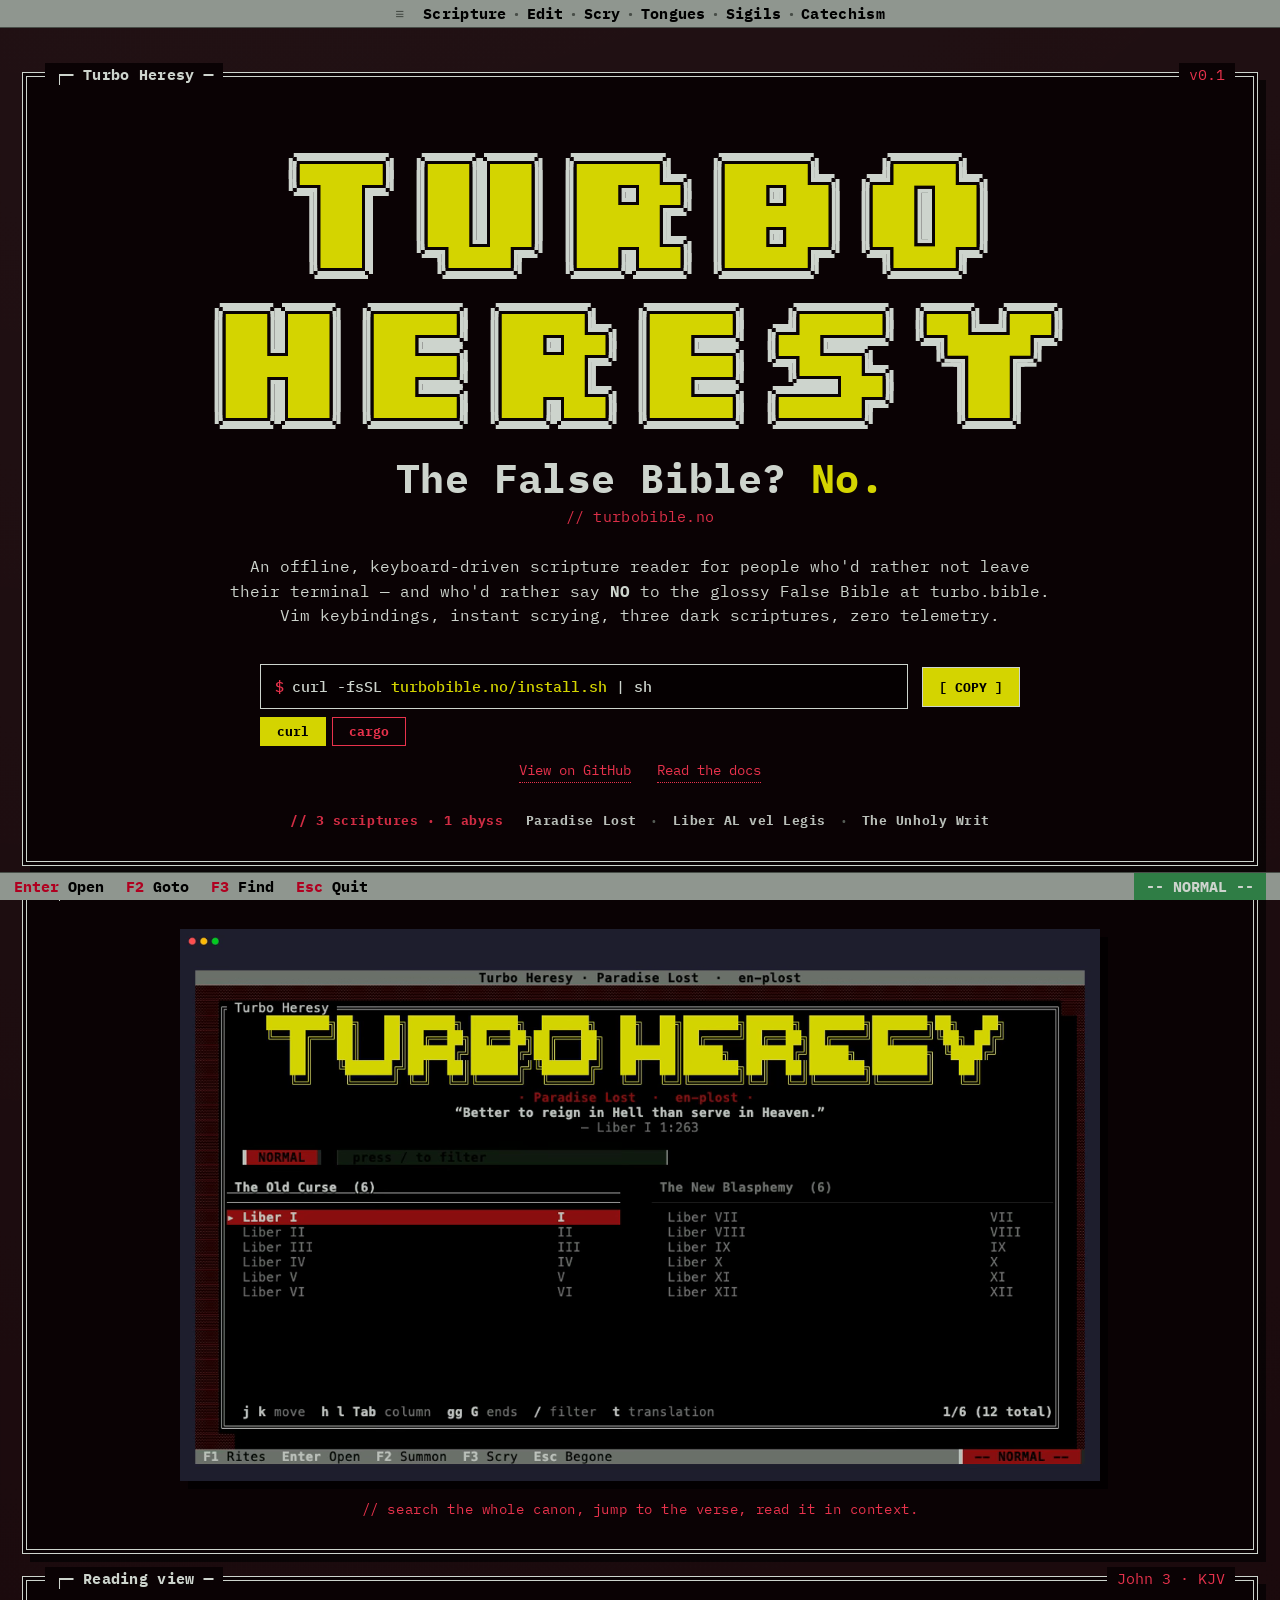
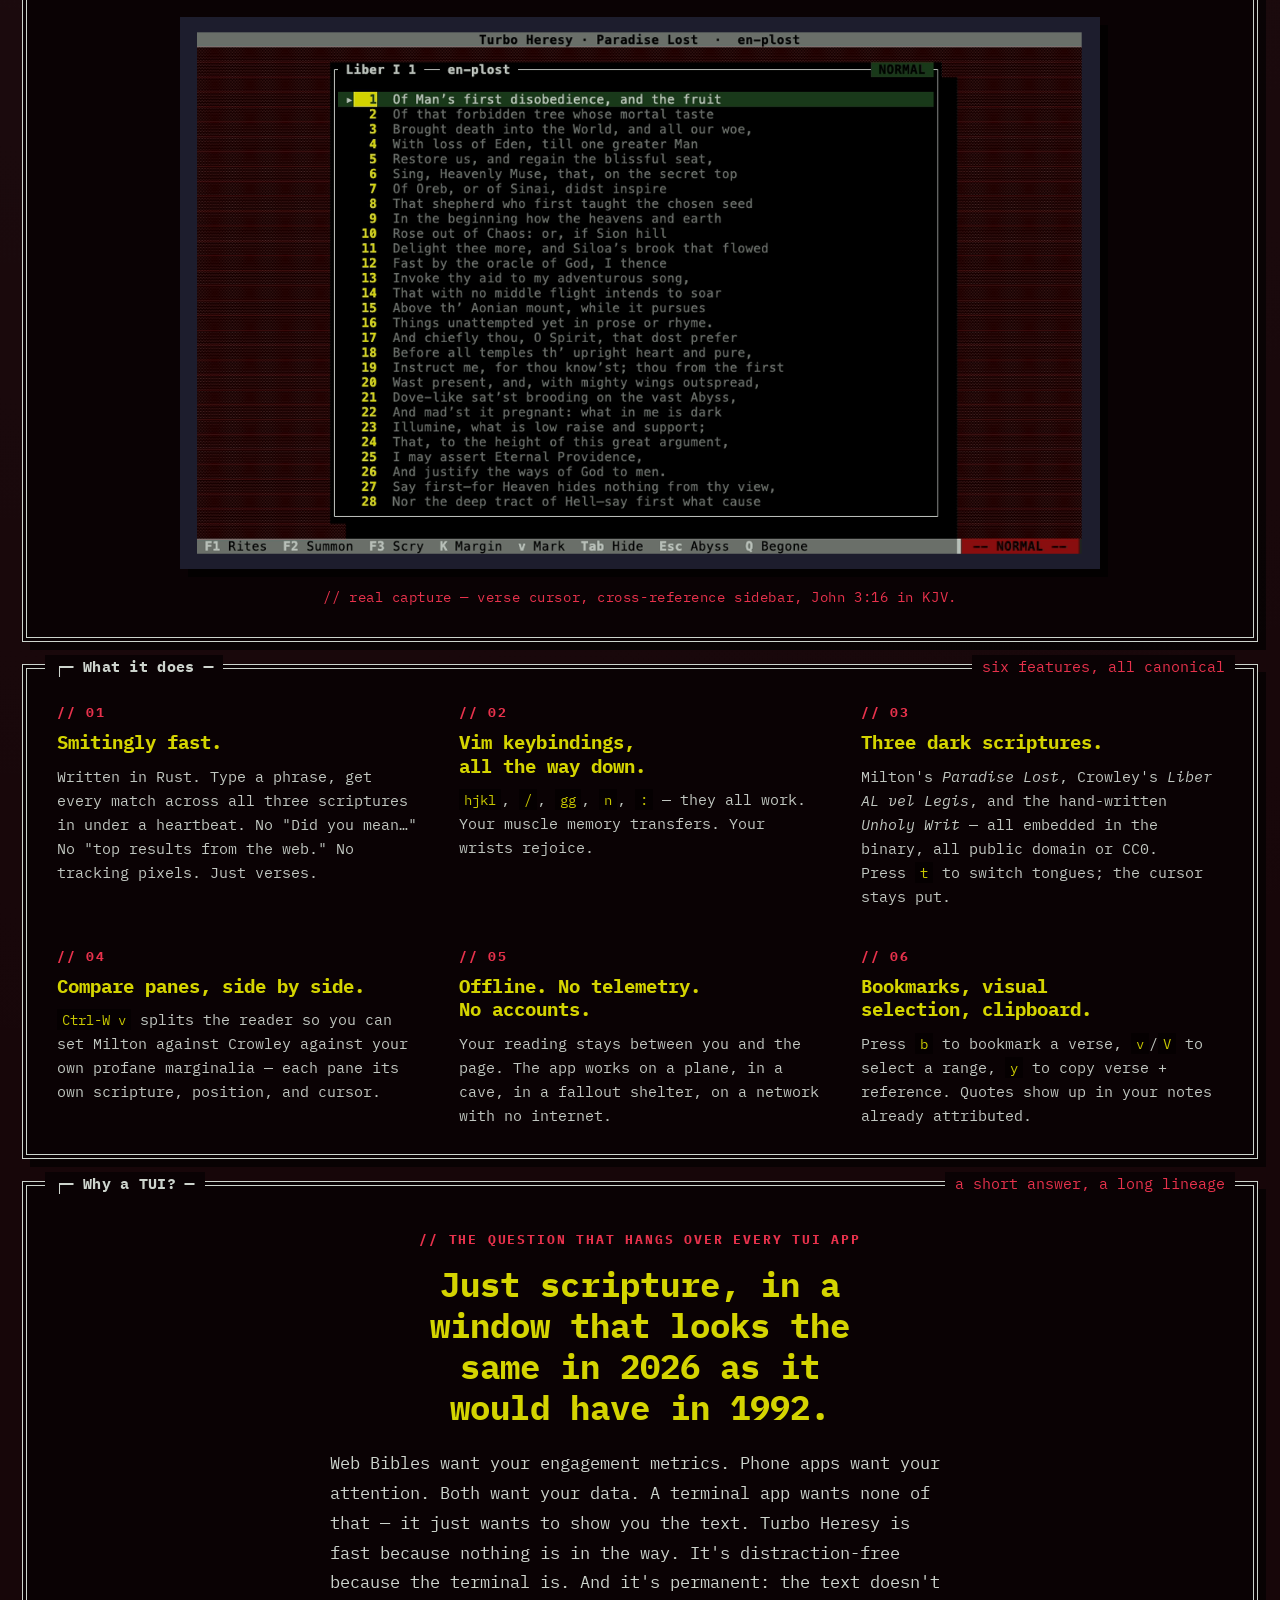
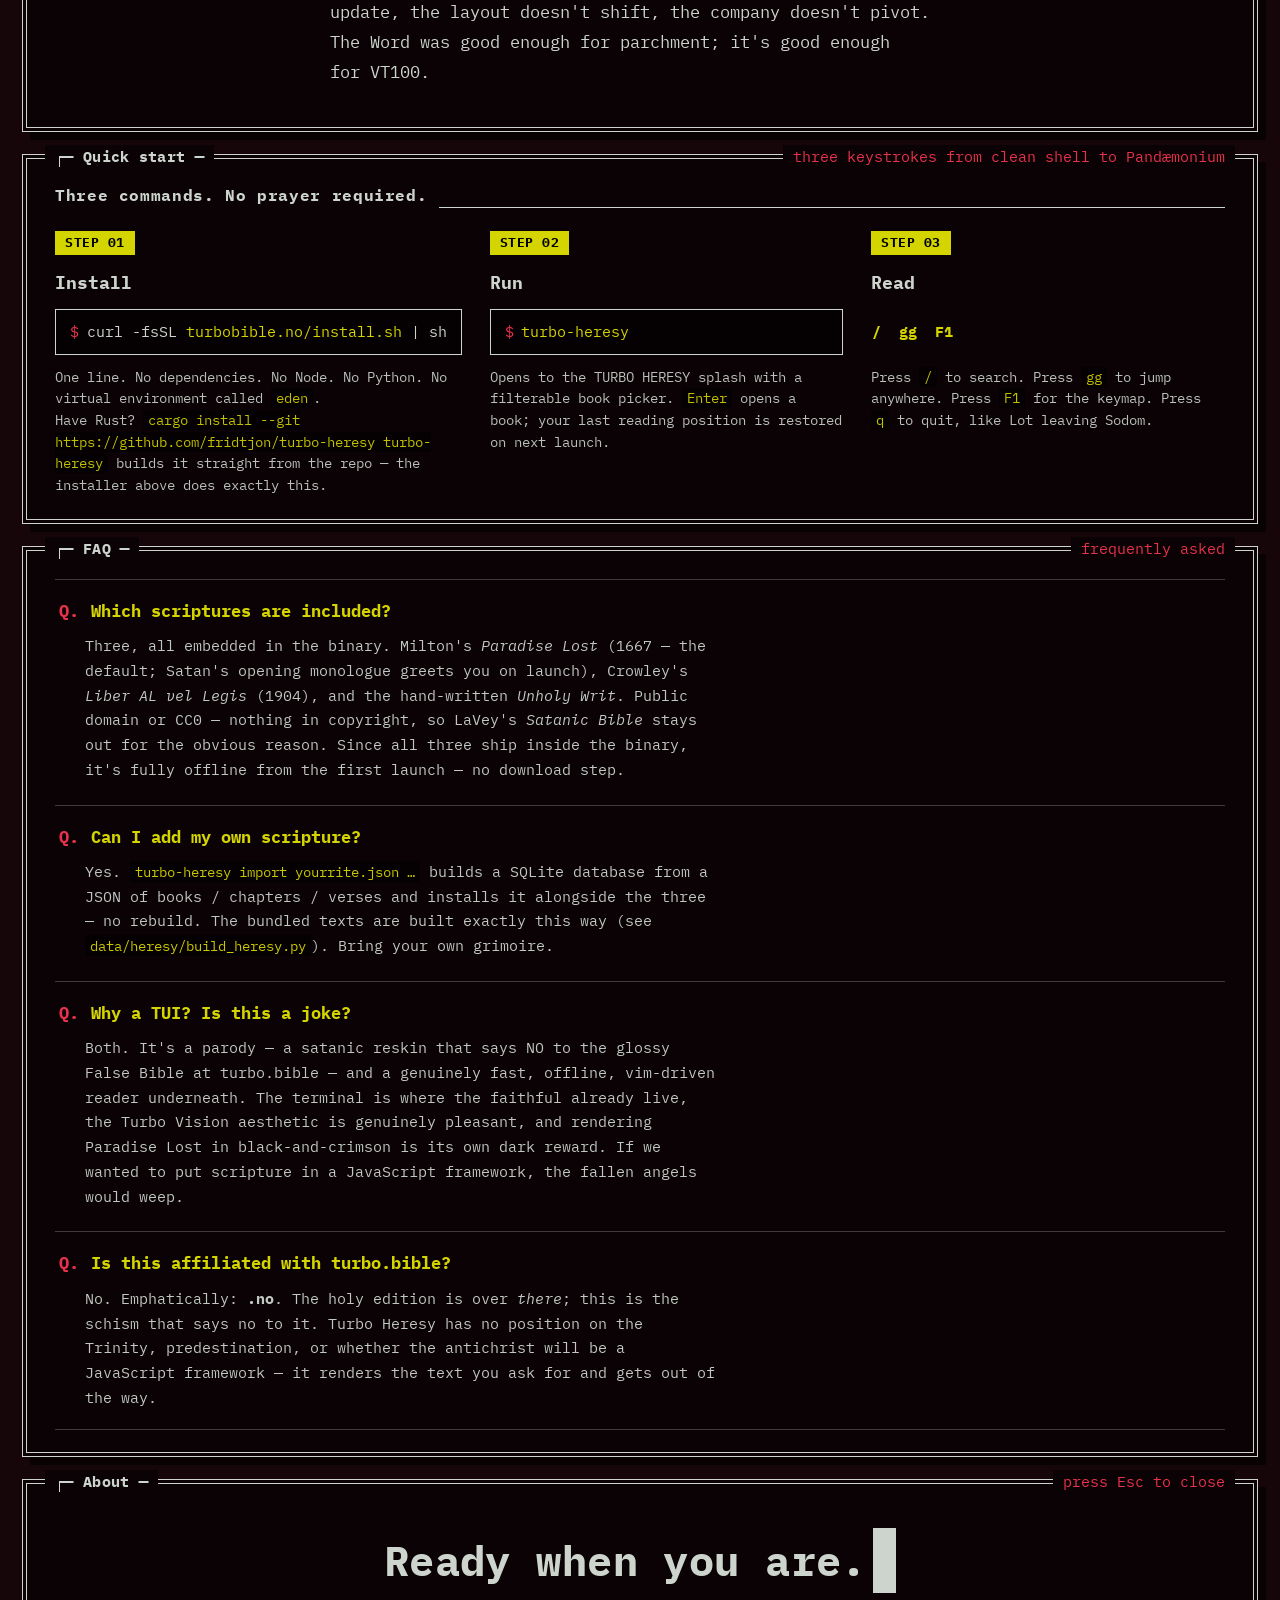
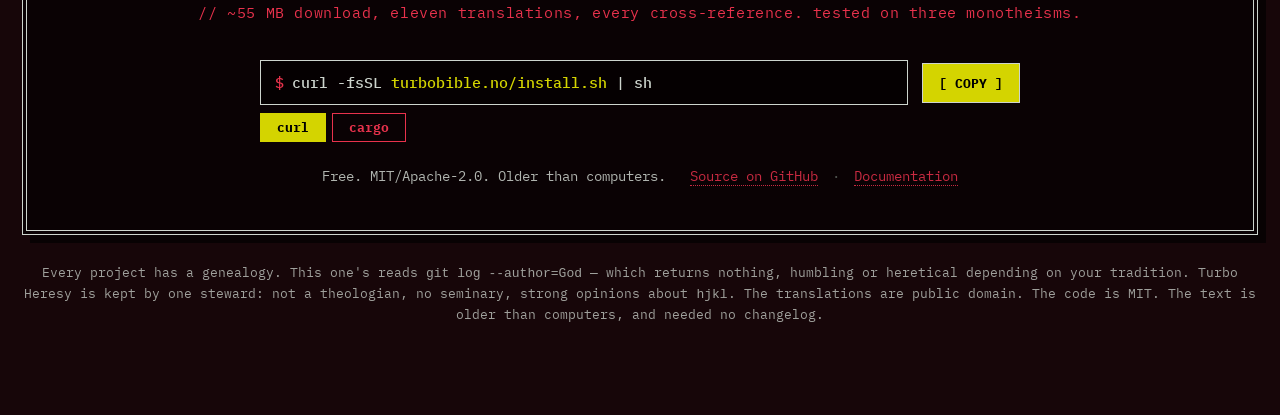
<file: website/index.html>
<!DOCTYPE html>
<html lang="en"><head>
<meta charset="utf-8">
<title>Turbo Heresy — turbobible.no — we say NO to the False Bible.</title>

<meta name="viewport" content="width=device-width, initial-scale=1">

<!-- ============= SEO ============= -->
<meta name="description" content="Offline, keyboard-driven scripture reader for the terminal — a satanic reskin of turbo.bible that says NO to the False Bible. Vim keybindings, instant scrying, three dark scriptures.">
<meta name="author" content="Turbo Heresy">
<meta name="theme-color" content="#000000">
<meta name="robots" content="index, follow, max-image-preview:large">
<link rel="canonical" href="https://turbobible.no/">

<!-- Open Graph -->
<meta property="og:type" content="website">
<meta property="og:site_name" content="Turbo Heresy">
<meta property="og:locale" content="en_US">
<meta property="og:title" content="Turbo Heresy — turbobible.no. We say NO to the False Bible.">
<meta property="og:description" content="An offline, keyboard-driven scripture reader — the schism that says NO to the False Bible at turbo.bible. Vim keybindings, instant scrying, three public-domain dark scriptures, zero telemetry.">
<meta property="og:url" content="https://turbobible.no/">
<meta property="og:image" content="https://turbobible.no/og-image.png">
<meta property="og:image:width" content="1200">
<meta property="og:image:height" content="630">
<meta property="og:image:alt" content="TURBO HERESY, in giant pixel letters, on a Turbo Vision blue terminal panel">

<!-- Twitter -->
<meta name="twitter:card" content="summary_large_image">
<meta name="twitter:title" content="Turbo Heresy — turbobible.no. We say NO to the False Bible.">
<meta name="twitter:description" content="An offline, keyboard-driven scripture reader — the schism that says NO to the False Bible at turbo.bible. Vim keybindings, instant scrying, three public-domain dark scriptures, zero telemetry.">
<meta name="twitter:image" content="https://turbobible.no/og-image.png">

<!-- Favicon: inline SVG, TH monogram on void black -->
<link rel="icon" type="image/svg+xml" href="data:image/svg+xml;utf8,&lt;svg xmlns='http://www.w3.org/2000/svg' viewBox='0 0 64 64'&gt;&lt;rect width='64' height='64' fill='%23000000'/&gt;&lt;rect x='4' y='4' width='56' height='56' fill='none' stroke='%23b00020' stroke-width='2'/&gt;&lt;text x='32' y='42' font-family='monospace' font-weight='900' font-size='30' fill='%23d4d400' text-anchor='middle' stroke='%23b00020' stroke-width='1.5'&gt;TH&lt;/text&gt;&lt;/svg&gt;">
<link rel="apple-touch-icon" sizes="180x180" href="/apple-touch-icon.png">

<!-- JSON-LD: SoftwareApplication + WebSite -->
<script type="application/ld+json">
{
  "@context": "https://schema.org",
  "@graph": [
    {
      "@type": "SoftwareApplication",
      "name": "Turbo Heresy",
      "applicationCategory": "UtilitiesApplication",
      "operatingSystem": "Linux, macOS, Windows",
      "description": "A keyboard-driven terminal scripture reader, written in Rust — a satanic parody of turbo.bible. Vim keybindings, instant full-text scrying, three dark scriptures (Paradise Lost, Liber AL vel Legis, The Unholy Writ), offline-first, zero telemetry.",
      "url": "https://turbobible.no/",
      "image": "https://turbobible.no/og-image.png",
      "screenshot": "https://turbobible.no/og-image.png",
      "softwareVersion": "0.1",
      "downloadUrl": "https://turbobible.no/install.sh",
      "softwareHelp": "https://github.com/fridtjon/turbo-heresy#readme",
      "license": [
        "https://opensource.org/licenses/MIT",
        "https://www.apache.org/licenses/LICENSE-2.0"
      ],
      "programmingLanguage": "Rust",
      "featureList": [
        "Vim keybindings",
        "Instant full-text search",
        "Three dark scriptures (Paradise Lost, Liber AL vel Legis, The Unholy Writ)",
        "Inverted-references",
        "Offline-first, zero telemetry"
      ],
      "author": {
        "@type": "Person",
        "name": "Mathias Rørvik"
      },
      "sameAs": "https://github.com/fridtjon/turbo-heresy",
      "offers": {
        "@type": "Offer",
        "price": "0",
        "priceCurrency": "USD"
      }
    },
    {
      "@type": "WebSite",
      "name": "Turbo Heresy",
      "url": "https://turbobible.no/",
      "inLanguage": "en",
      "description": "Turbo Vision–styled terminal grimoire reader written in Rust."
    }
  ]
}
</script>

<link rel="preconnect" href="https://fonts.googleapis.com">
<link rel="preconnect" href="https://fonts.gstatic.com" crossorigin="">
<link href="https://fonts.googleapis.com/css2?family=IBM+Plex+Mono:wght@400;500;600;700&family=Silkscreen:wght@400;700&display=swap" rel="stylesheet">
<link rel="stylesheet" href="styles.css?v=4">
</head>
<body>

<!-- ==================== TITLE BAR ==================== -->
<div class="titlebar" role="banner">
  <span style="color:var(--bar-dark)">≡</span>&nbsp;&nbsp;Scripture <span class="dot">·</span> Edit <span class="dot">·</span> Scry <span class="dot">·</span> Tongues <span class="dot">·</span> Sigils <span class="dot">·</span> Catechism
</div>

<main>

  <!-- ==================== HERO ==================== -->
  <section class="panel hero" data-screen-label="01 Hero">
    <div class="title">Turbo Heresy</div>
    <span class="right-tag">v0.1</span>

    <h1 class="hero-title">TURBO HERESY</h1>

    <p class="hero-headline">The False Bible? <em>No.</em></p>
    <p class="hero-aside">// turbobible.no</p>

    <p class="hero-tag">
      An offline, keyboard-driven scripture reader for people who'd rather not
      leave their terminal — and who'd rather say <strong>NO</strong> to the
      glossy False Bible at turbo.bible. Vim keybindings, instant scrying,
      three dark scriptures, zero telemetry.
    </p>

    <div class="install-tabs" data-copy="curl -fsSL turbobible.no/install.sh | sh">
      <div class="install-row">
        <div class="install-cmd"><span class="sigil">$</span>curl -fsSL <span class="arg">turbobible.no/install.sh</span> | sh</div>
        <button class="install-copy" type="button" onclick="tbCopy(this)">[ COPY ]</button>
      </div>
      <div class="tabbar" role="tablist" aria-label="Install method">
        <button class="tab is-active" type="button" role="tab" aria-selected="true" onclick="tbInstall(this)" data-html='<span class="sigil">$</span>curl -fsSL <span class="arg">turbobible.no/install.sh</span> | sh' data-copy="curl -fsSL turbobible.no/install.sh | sh">curl</button>
        <button class="tab" type="button" role="tab" aria-selected="false" onclick="tbInstall(this)" data-html='<span class="sigil">$</span>cargo install --git <span class="arg">github.com/fridtjon/turbo-heresy</span> turbo-heresy' data-copy="cargo install --git https://github.com/fridtjon/turbo-heresy turbo-heresy">cargo</button>
      </div>
    </div>

    <div class="hero-secondary">
      <a href="https://github.com/fridtjon/turbo-heresy">View on GitHub</a>
      <a href="https://github.com/fridtjon/turbo-heresy#readme">Read the docs</a>
    </div>

    <div class="trust-strip">
      <span class="label">// 3 scriptures · 1 abyss</span>
      Paradise Lost <span class="sep">·</span> Liber AL vel Legis <span class="sep">·</span> The Unholy Writ
    </div>
  </section>

  <!-- ==================== LIVE DEMO ==================== -->
  <section class="panel showcase" data-screen-label="02 Demo">
    <div class="title">Live demo</div>
    <span class="right-tag">search · jump · read</span>

    <video class="demo-video" width="1200" height="720" autoplay loop muted playsinline
           aria-label="Turbo Heresy: full-text search for &quot;love&quot;, then jump to 1 John 4:18 in the reading view">
      <source src="demo.webm" type="video/webm">
      <img src="https://raw.githubusercontent.com/fridtjon/turbo-heresy/main/demo/demo.gif"
           width="1200" height="720" loading="lazy"
           alt="Turbo Heresy demo: searching for &quot;love&quot; and jumping to 1 John 4:18">
    </video>

    <p class="caption">// search the whole canon, jump to the verse, read it in context.</p>
  </section>

  <!-- ==================== SHOWCASE ==================== -->
  <section class="panel showcase" data-screen-label="03 Showcase">
    <div class="title">Reading view</div>
    <span class="right-tag">John 3 · KJV</span>

    <img class="shot" src="reading.png" width="1200" height="720" loading="lazy"
         alt="Turbo Heresy reading view: John 3 in the King James Version with the cursor on verse 16 and the cross-reference sidebar open.">

    <p class="caption">// real capture — verse cursor, cross-reference sidebar, John 3:16 in KJV.</p>
  </section>

  <!-- ==================== FEATURES ==================== -->
  <section class="panel" data-screen-label="04 Features">
    <div class="title">What it does</div>
    <span class="right-tag">six features, all canonical</span>

    <div class="features-grid">
      <div class="feat">
        <div class="num">// 01</div>
        <h3>Smitingly fast.</h3>
        <p>Written in Rust. Type a phrase, get every match across all three scriptures in under a heartbeat. No "Did you mean…" No "top results from the web." No tracking pixels. Just verses.</p>
      </div>
      <div class="feat">
        <div class="num">// 02</div>
        <h3>Vim keybindings, all the way down.</h3>
        <p><code>hjkl</code>, <code>/</code>, <code>gg</code>, <code>n</code>, <code>:</code> — they all work. Your muscle memory transfers. Your wrists rejoice.</p>
      </div>
      <div class="feat">
        <div class="num">// 03</div>
        <h3>Three dark scriptures.</h3>
        <p>Milton's <em>Paradise Lost</em>, Crowley's <em>Liber AL vel Legis</em>, and the hand-written <em>Unholy Writ</em> — all embedded in the binary, all public domain or CC0. Press <code>t</code> to switch tongues; the cursor stays put.</p>
      </div>
      <div class="feat">
        <div class="num">// 04</div>
        <h3>Compare panes, side by side.</h3>
        <p><code>Ctrl-W v</code> splits the reader so you can set Milton against Crowley against your own profane marginalia — each pane its own scripture, position, and cursor.</p>
      </div>
      <div class="feat">
        <div class="num">// 05</div>
        <h3>Offline. No telemetry. No accounts.</h3>
        <p>Your reading stays between you and the page. The app works on a plane, in a cave, in a fallout shelter, on a network with no internet.</p>
      </div>
      <div class="feat">
        <div class="num">// 06</div>
        <h3>Bookmarks, visual selection, clipboard.</h3>
        <p>Press <code>b</code> to bookmark a verse, <code>v</code>/<code>V</code> to select a range, <code>y</code> to copy verse + reference. Quotes show up in your notes already attributed.</p>
      </div>
    </div>
  </section>

  <!-- ==================== MANIFESTO ==================== -->
  <section class="panel manifesto" data-screen-label="05 Manifesto">
    <div class="title">Why a TUI?</div>
    <span class="right-tag">a short answer, a long lineage</span>

    <div class="eyebrow">// THE QUESTION THAT HANGS OVER EVERY TUI APP</div>
    <h2>Just scripture, in a window that looks the same in 2026 as it would have in 1992.</h2>

    <p>
      Web Bibles want your engagement metrics. Phone apps want your attention.
      Both want your data. A terminal app wants none of that — it just
      wants to show you the text. Turbo Heresy is fast because nothing is in
      the way. It's distraction-free because the terminal is. And it's
      permanent: the text doesn't update, the layout doesn't shift, the
      company doesn't pivot. The Word was good enough for parchment; it's
      good enough for VT100.
    </p>
  </section>

  <!-- ==================== QUICK START ==================== -->
  <section class="panel" data-screen-label="06 Quick start" id="quickstart">
    <div class="title">Quick start</div>
    <span class="right-tag">three keystrokes from clean shell to Pandæmonium</span>

    <div class="section-h" style="margin-bottom:22px">
      <h2>Three commands. No prayer required.</h2>
      <div class="rule"></div>
    </div>

    <div class="steps">
      <div class="step">
        <span class="badge">STEP 01</span>
        <h3>Install</h3>
        <div class="code"><span class="sigil">$</span>curl -fsSL <span class="arg">turbobible.no/install.sh</span> | sh</div>
        <p>One line. No dependencies. No Node. No Python. No virtual environment called <code>eden</code>.</p>
        <p>Have Rust? <code>cargo install --git https://github.com/fridtjon/turbo-heresy turbo-heresy</code> builds it straight from the repo — the installer above does exactly this.</p>
      </div>
      <div class="step">
        <span class="badge">STEP 02</span>
        <h3>Run</h3>
        <div class="code"><span class="sigil">$</span><span class="arg">turbo-heresy</span></div>
        <p>Opens to the TURBO HERESY splash with a filterable book picker. <code>Enter</code> opens a book; your last reading position is restored on next launch.</p>
      </div>
      <div class="step">
        <span class="badge">STEP 03</span>
        <h3>Read</h3>
        <div class="code" style="background:transparent;border-color:transparent;padding-left:0"><span style="color:var(--yellow);font-weight:700">/</span> &nbsp;<span style="color:var(--yellow);font-weight:700">gg</span> &nbsp;<span style="color:var(--yellow);font-weight:700">F1</span></div>
        <p>Press <code>/</code> to search. Press <code>gg</code> to jump anywhere. Press <code>F1</code> for the keymap. Press <code>q</code> to quit, like Lot leaving Sodom.</p>
      </div>
    </div>
  </section>

  <!-- ==================== FAQ ==================== -->
  <section class="panel" data-screen-label="07 FAQ">
    <div class="title">FAQ</div>
    <span class="right-tag">frequently asked</span>

    <div class="faq-list">
      <div class="faq-item">
        <h3 class="faq-q"><span class="marker">Q.</span><span>Which scriptures are included?</span></h3>
        <p class="faq-a">
          Three, all embedded in the binary. Milton's <em>Paradise Lost</em>
          (1667 — the default; Satan's opening monologue greets you on launch),
          Crowley's <em>Liber AL vel Legis</em> (1904), and the hand-written
          <em>Unholy Writ</em>. Public domain or CC0 — nothing in copyright, so
          LaVey's <em>Satanic Bible</em> stays out for the obvious reason. Since
          all three ship inside the binary, it's fully offline from the first
          launch — no download step.
        </p>
      </div>
      <div class="faq-item">
        <h3 class="faq-q"><span class="marker">Q.</span><span>Can I add my own scripture?</span></h3>
        <p class="faq-a">
          Yes. <code>turbo-heresy import yourrite.json …</code> builds a SQLite
          database from a JSON of books / chapters / verses and installs it
          alongside the three — no rebuild. The bundled texts are built exactly
          this way (see <code>data/heresy/build_heresy.py</code>). Bring your own
          grimoire.
        </p>
      </div>
      <div class="faq-item">
        <h3 class="faq-q"><span class="marker">Q.</span><span>Why a TUI? Is this a joke?</span></h3>
        <p class="faq-a">
          Both. It's a parody — a satanic reskin that says NO to the glossy
          False Bible at turbo.bible — and a genuinely fast, offline, vim-driven
          reader underneath. The terminal is where the faithful already live,
          the Turbo Vision aesthetic is genuinely pleasant, and rendering
          Paradise Lost in black-and-crimson is its own dark reward. If we wanted
          to put scripture in a JavaScript framework, the fallen angels would weep.
        </p>
      </div>
      <div class="faq-item">
        <h3 class="faq-q"><span class="marker">Q.</span><span>Is this affiliated with turbo.bible?</span></h3>
        <p class="faq-a">
          No. Emphatically: <strong>.no</strong>. The holy edition is over
          <em>there</em>; this is the schism that says no to it. Turbo Heresy has
          no position on the Trinity, predestination, or whether the antichrist
          will be a JavaScript framework — it renders the text you ask for and
          gets out of the way.
        </p>
      </div>
    </div>
  </section>

  <!-- ==================== FINAL CTA ==================== -->
  <section class="panel final-cta" data-screen-label="08 Final CTA">
    <div class="title">About</div>
    <span class="right-tag">press Esc to close</span>

    <h2>Ready when you are.<span class="blink">_</span></h2>
    <p class="sub">// ~55 MB download, eleven translations, every cross-reference. tested on three monotheisms.</p>

    <div class="install-tabs" data-copy="curl -fsSL turbobible.no/install.sh | sh">
      <div class="install-row">
        <div class="install-cmd"><span class="sigil">$</span>curl -fsSL <span class="arg">turbobible.no/install.sh</span> | sh</div>
        <button class="install-copy" type="button" onclick="tbCopy(this)">[ COPY ]</button>
      </div>
      <div class="tabbar" role="tablist" aria-label="Install method">
        <button class="tab is-active" type="button" role="tab" aria-selected="true" onclick="tbInstall(this)" data-html='<span class="sigil">$</span>curl -fsSL <span class="arg">turbobible.no/install.sh</span> | sh' data-copy="curl -fsSL turbobible.no/install.sh | sh">curl</button>
        <button class="tab" type="button" role="tab" aria-selected="false" onclick="tbInstall(this)" data-html='<span class="sigil">$</span>cargo install --git <span class="arg">github.com/fridtjon/turbo-heresy</span> turbo-heresy' data-copy="cargo install --git https://github.com/fridtjon/turbo-heresy turbo-heresy">cargo</button>
      </div>
    </div>

    <p class="footnote">
      Free. MIT/Apache-2.0. Older than computers. &nbsp;
      <a href="https://github.com/fridtjon/turbo-heresy">Source on GitHub</a>
      <span class="sep">·</span>
      <a href="https://github.com/fridtjon/turbo-heresy#readme">Documentation</a>
    </p>
  </section>


  <p class="colophon">
    Every project has a genealogy. This one's reads <code>git log --author=God</code> — which returns nothing, humbling or heretical depending on your tradition. Turbo Heresy is kept by one steward: not a theologian, no seminary, strong opinions about <code>hjkl</code>. The translations are public domain. The code is MIT. The text is older than computers, and needed no changelog.
  </p>

</main>

<!-- ==================== STATUS BAR ==================== -->
<div class="statusbar" role="contentinfo">
  <span class="k"><b>Enter</b> Open</span>
  <span class="k"><b>F2</b> Goto</span>
  <span class="k"><b>F3</b> Find</span>
  <span class="k"><b>Esc</b> Quit</span>
  <span class="spacer"></span>
  <span class="mode">-- NORMAL --</span>
</div>

<script>
  // Tab-selectable install widget. Each .install-tabs block holds a row of
  // .tab buttons carrying data-html (the styled command shown in the box)
  // and data-copy (the plain text copied to the clipboard). Adding a new
  // install method later (Homebrew, Scoop, …) is just another <button>.
  function tbInstall(btn) {
    var root = btn.closest('.install-tabs');
    root.querySelectorAll('.tab').forEach(function (t) {
      var on = t === btn;
      t.classList.toggle('is-active', on);
      t.setAttribute('aria-selected', on ? 'true' : 'false');
    });
    root.querySelector('.install-cmd').innerHTML = btn.getAttribute('data-html');
    root.setAttribute('data-copy', btn.getAttribute('data-copy'));
  }
  function tbCopy(btn) {
    var root = btn.closest('.install-tabs');
    if (navigator.clipboard) navigator.clipboard.writeText(root.getAttribute('data-copy'));
    btn.textContent = 'COPIED';
    setTimeout(function () { btn.textContent = '[ COPY ]'; }, 900);
  }
</script>

</body></html>
</file>
<file: website/styles.css>
:root {
    /* "Abyssal" — TURBO HERESY's infernal palette (mirrors config.rs).
       Crimson accent (--cyan/--cyan-2), sulfur-yellow highlights + logo
       (--yellow), sulfur-green selection (--select), ashen text on a
       near-black, blood-tinted field. */
    --bg:         #0a0204;
    --bg-soft:    #170609;
    --bg-dark:    #050001;
    --black:      #000000;
    --grey:       #9aa39a;
    --grey-dim:   #5f665f;
    --white:      #cdd4cd;
    --yellow:     #d4d400;
    --yellow-2:   #b3b300;
    --cyan:       #b00020;
    --cyan-2:     #e8324c;
    --select:     #2f7d45;
    --select-2:   #3fae5a;
    --shadow:     rgba(0,0,0,.65);
    --bar:        #8f968f;
    --bar-dark:   #474d47;
  }
  * { box-sizing: border-box; }
  html, body {
    margin: 0;
    padding: 0;
    font-family: 'IBM Plex Mono', ui-monospace, Menlo, Consolas, monospace;
    font-size: 15px;
    line-height: 1.55;
    color: var(--white);
    background: var(--black);
    -webkit-font-smoothing: antialiased;
    text-rendering: optimizeLegibility;
  }
  body {
    min-height: 100vh;
    /* CGA-style 50% dither on top of pure CGA blue */
    background:
      radial-gradient(circle at 20% -20%, rgba(255,255,255,.06), transparent 60%),
      repeating-conic-gradient(from 0deg at 0 0, var(--bg) 0 25%, var(--bg-soft) 0 50%) 0 0 / 4px 4px,
      var(--bg);
  }
  /* ---------- top + bottom chrome ---------- */
  .titlebar {
    position: sticky; top: 0; z-index: 10;
    background: var(--bar);
    color: var(--black);
    height: 28px;
    display: flex; align-items: center; justify-content: center;
    font-weight: 700;
    letter-spacing: .02em;
    border-bottom: 1px solid var(--bar-dark);
  }
  .titlebar .dot { color: var(--bar-dark); padding: 0 .35em; }
  .statusbar {
    position: sticky; bottom: 0; z-index: 10;
    background: var(--bar);
    color: var(--black);
    height: 28px;
    display: flex; align-items: center; gap: 22px;
    padding: 0 14px;
    font-weight: 700;
    border-top: 1px solid var(--bar-dark);
  }
  .statusbar .k { color: var(--black); }
  .statusbar .k b { color: var(--cyan); }
  .statusbar .spacer { flex: 1; }
  .statusbar .mode {
    background: var(--select);
    color: var(--white);
    padding: 2px 12px;
    font-weight: 700;
  }
  /* ---------- page layout ---------- */
  main {
    width: min(1360px, 100%);
    margin: 0 auto;
    padding: 22px 22px 60px;
  }
  /* ---------- TUI panels (double-line borders) ---------- */
  .panel {
    position: relative;
    background: var(--bg);
    color: var(--white);
    margin: 22px 0;
    /* outer "double" border + thin inner line via box-shadow */
    border: 1px solid var(--white);
    box-shadow:
      inset 0 0 0 3px var(--bg),
      inset 0 0 0 4px var(--white),
      8px 8px 0 var(--shadow);
    padding: 28px 32px 26px;
  }
  .panel > .title {
    position: absolute;
    top: -10px; left: 22px;
    background: var(--bg);
    padding: 0 10px;
    color: var(--white);
    font-weight: 700;
    letter-spacing: .02em;
  }
  .panel > .title::before { content: "┌─ "; color: var(--white); }
  .panel > .title::after  { content: " ─"; color: var(--white); }
  .panel .right-tag {
    position: absolute;
    top: -10px; right: 22px;
    background: var(--bg);
    padding: 0 10px;
    color: var(--cyan-2);
  }

  /* ---------- HERO ---------- */
  .hero { padding: 38px 32px 30px; }
  .hero-title {
    font-family: 'Silkscreen', 'IBM Plex Mono', monospace;
    font-weight: 700;
    color: var(--yellow);
    font-size: clamp(70px, 13vw, 184px);
    line-height: .9;
    letter-spacing: .02em;
    text-align: center;
    margin: 18px 0 6px;
    /* stacked concentric outlines, like the splash screen */
    text-shadow:
       3px  0  0 var(--bg),  -3px  0  0 var(--bg),
       0    3px 0 var(--bg),  0   -3px 0 var(--bg),
       3px  3px 0 var(--bg), -3px -3px 0 var(--bg),
       3px -3px 0 var(--bg), -3px  3px 0 var(--bg),
       /* ring 1 */
       7px  3px 0 var(--white), -7px  3px 0 var(--white),
       7px -3px 0 var(--white), -7px -3px 0 var(--white),
       3px  7px 0 var(--white), -3px  7px 0 var(--white),
       3px -7px 0 var(--white), -3px -7px 0 var(--white),
       /* gap */
       7px  6px 0 var(--bg),   -7px  6px 0 var(--bg),
       7px -6px 0 var(--bg),   -7px -6px 0 var(--bg),
       6px  7px 0 var(--bg),   -6px  7px 0 var(--bg),
       6px -7px 0 var(--bg),   -6px -7px 0 var(--bg),
       /* ring 2 */
      11px  6px 0 var(--white), -11px  6px 0 var(--white),
      11px -6px 0 var(--white), -11px -6px 0 var(--white),
       6px 11px 0 var(--white), -6px 11px 0 var(--white),
       6px -11px 0 var(--white), -6px -11px 0 var(--white);
  }
  .hero-sub {
    text-align: center;
    color: var(--cyan-2);
    font-size: 22px;
    margin: 30px 0 8px;
    letter-spacing: .04em;
  }
  .hero-sub .dot { color: var(--cyan); padding: 0 .5em; }
  .hero-tag {
    text-align: center;
    color: var(--white);
    margin: 26px 0 24px;
    font-size: 16px;
    max-width: 820px;
    margin-left: auto; margin-right: auto;
    text-wrap: pretty;
  }
  .hero-pills {
    display: flex; gap: 16px; justify-content: center; flex-wrap: wrap;
    margin-top: 8px;
  }
  .pill {
    display: inline-flex; align-items: center; gap: 8px;
    background: var(--select);
    color: var(--white);
    font-weight: 700;
    padding: 6px 14px;
    letter-spacing: .04em;
  }
  .pill.yellow { background: var(--yellow); color: var(--black); }
  .pill .caret { width: 9px; height: 16px; background: var(--white); display: inline-block; animation: blink 1.05s steps(1) infinite; }
  @keyframes blink { 50% { opacity: 0; } }

  /* ---------- install row ---------- */
  .install {
    margin: 36px auto 6px;
    max-width: 760px;
    display: grid;
    grid-template-columns: auto 1fr auto;
    align-items: center;
    gap: 14px;
  }
  .install-label { color: var(--cyan-2); white-space: nowrap; font-weight: 700; }
  .install-cmd {
    background: var(--bg-dark);
    border: 1px solid var(--white);
    padding: 10px 14px;
    color: var(--white);
    font-weight: 500;
    white-space: nowrap;
    overflow: auto;
    text-align: left;
  }
  .install-cmd .sigil { color: var(--cyan-2); margin-right: .5em; }
  .install-cmd .arg   { color: var(--yellow); }
  .install-copy {
    background: var(--yellow);
    color: var(--black);
    padding: 10px 16px;
    border: 1px solid var(--white);
    font-weight: 700;
    cursor: pointer;
    font-family: inherit;
  }
  /* ---------- tab-selectable install widget ---------- */
  /* flex column so the tab bar can sit above or below the command row
     just by reordering the markup; the gap stays consistent either way. */
  .install-tabs {
    max-width: 760px;
    margin: 36px auto 6px;
    display: flex;
    flex-direction: column;
    gap: 8px;
  }
  .tabbar { display: flex; gap: 6px; }
  .tabbar .tab {
    background: transparent;
    color: var(--cyan-2);
    border: 1px solid var(--cyan-2);
    padding: 5px 16px;
    font-family: inherit;
    font-size: 13px;
    font-weight: 700;
    cursor: pointer;
  }
  .tabbar .tab:hover { color: var(--yellow); border-color: var(--yellow); }
  .tabbar .tab.is-active {
    background: var(--yellow);
    color: var(--black);
    border-color: var(--yellow);
  }
  .install-row {
    display: grid;
    grid-template-columns: 1fr auto;
    gap: 14px;
    align-items: center;
  }

  /* ---------- section heading inside panels ---------- */
  .section-h {
    display: grid;
    grid-template-columns: auto 1fr;
    align-items: end;
    gap: 12px;
    margin-bottom: 18px;
  }
  .section-h h2 {
    margin: 0;
    color: var(--white);
    font-size: 16px;
    font-weight: 700;
    letter-spacing: .04em;
  }
  .section-h .count { color: var(--cyan-2); font-weight: 700; }
  .section-h .rule {
    border-bottom: 1px solid var(--white);
    height: 1px;
    align-self: end;
  }

  /* ---------- feature grid (two columns, like Old/New Testament) ---------- */
  .twocol {
    display: grid;
    grid-template-columns: 1fr 1fr;
    gap: 38px 56px;
  }
  @media (max-width: 900px) { .twocol { grid-template-columns: 1fr; } }

  .feature-row {
    display: grid;
    grid-template-columns: 1.6em 1fr auto;
    align-items: baseline;
    column-gap: 10px;
    padding: 4px 4px;
    color: var(--white);
  }
  .feature-row.is-active {
    background: var(--select);
  }
  .feature-row .arr { color: var(--white); }
  .feature-row .name { font-weight: 700; }
  .feature-row .short { color: var(--cyan-2); justify-self: end; }
  .feature-row.muted .name { color: var(--grey-dim); font-weight: 500; }
  .feature-row.muted .short { color: var(--grey-dim); }
  .feature-row.is-active .short { color: var(--white); }

  .feature-desc {
    margin: 4px 0 16px 2.2em;
    color: var(--white);
    opacity: .85;
    max-width: 52ch;
  }
  .feature-row.muted + .feature-desc { color: var(--grey-dim); opacity: 1; }

  /* ---------- mini terminal "screenshots" ---------- */
  .screens {
    display: grid;
    grid-template-columns: repeat(2, 1fr);
    gap: 26px;
    margin-top: 16px;
  }
  @media (max-width: 1000px) { .screens { grid-template-columns: 1fr; } }

  .mini {
    background: var(--bg);
    border: 1px solid var(--white);
    box-shadow:
      inset 0 0 0 3px var(--bg),
      inset 0 0 0 4px var(--white),
      6px 6px 0 var(--shadow);
    padding: 22px 22px 16px;
    position: relative;
    font-size: 13px;
    line-height: 1.5;
    min-height: 280px;
  }
  .mini .title {
    position: absolute;
    top: -10px; left: 18px;
    background: var(--bg);
    padding: 0 10px;
    color: var(--white);
    font-weight: 700;
  }
  .mini .title::before { content: "┌─ "; }
  .mini .title::after  { content: " ─"; }
  .mini .right-tag {
    position: absolute; top: -10px; right: 18px;
    background: var(--bg); padding: 0 10px;
    color: var(--cyan-2);
  }

  .verse {
    display: grid;
    grid-template-columns: 2.3em 1fr;
    gap: 4px 12px;
    margin: 6px 0;
    align-items: start;
  }
  .verse .n { color: var(--yellow); font-weight: 700; text-align: right; }
  .verse .t { color: var(--white); }
  .verse.is-cursor .n::before { content: "▶"; margin-right: 2px; color: var(--yellow); }
  .verse.is-active {
    background: var(--select);
  }
  .verse.is-active .t { color: var(--white); }
  .verse.dim .t { color: var(--white); opacity: .85; }

  .mark { background: var(--yellow); color: var(--black); padding: 0 2px; font-weight: 700; }
  .ref  { color: var(--cyan-2); font-weight: 700; }

  /* nested dialog (Goto, Translations) */
  .dialog {
    background: var(--bg);
    border: 1px solid var(--white);
    box-shadow:
      inset 0 0 0 3px var(--bg),
      inset 0 0 0 4px var(--white),
      6px 6px 0 rgba(0,0,0,.6);
    padding: 18px 20px;
    position: relative;
    margin: 10px 0;
  }
  .dialog .title {
    position: absolute; top: -10px; left: 18px;
    background: var(--bg); padding: 0 10px;
    color: var(--white); font-weight: 700;
  }
  .dialog .title::before { content: "┌─ "; }
  .dialog .title::after  { content: " ─"; }
  .input-line {
    background: var(--select);
    color: var(--white);
    font-weight: 700;
    padding: 4px 10px;
    display: flex; align-items: center; gap: 6px;
    margin: 8px 0 14px;
  }
  .input-line .caret {
    display: inline-block; width: 9px; height: 16px;
    background: var(--white);
    animation: blink 1.05s steps(1) infinite;
  }

  .hint-row {
    margin-top: auto;
    padding-top: 14px;
    color: var(--white);
    font-size: 13px;
    display: flex; flex-wrap: wrap; gap: 18px;
  }
  .hint-row b { color: var(--white); font-weight: 700; }
  .hint-row span.l { color: var(--white); opacity: .8; }
  .hint-row .stat { color: var(--cyan-2); font-weight: 700; margin-left: auto; }

  /* book lists (mini home screen) */
  .booklist .verse { grid-template-columns: 1fr auto; }
  .booklist .verse .t { font-weight: 700; }
  .booklist .verse.muted .t,
  .booklist .verse.muted .s { color: var(--grey-dim); font-weight: 500; }
  .booklist .verse .s { color: var(--cyan-2); text-align: right; }
  .booklist .verse.is-active .s { color: var(--white); }

  /* keybindings table ---------- */
  .keys {
    display: grid;
    grid-template-columns: 1fr 1fr;
    gap: 8px 56px;
    margin-top: 18px;
  }
  @media (max-width: 900px) { .keys { grid-template-columns: 1fr; } }
  .keys h3 {
    grid-column: 1 / -1;
    margin: 18px 0 6px;
    color: var(--cyan-2);
    font-size: 14px;
    letter-spacing: .04em;
  }
  .keys h3:first-of-type { margin-top: 0; }
  .kbd-row {
    display: grid;
    grid-template-columns: 11em 1fr;
    gap: 12px;
    padding: 2px 0;
  }
  .kbd-row .keyset { color: var(--yellow); font-weight: 700; }
  .kbd-row .keyset .alt { color: var(--white); opacity: .65; margin-left: .25em; }
  .kbd-row .desc { color: var(--white); opacity: .9; }

  /* ---------- pitch / lead text ---------- */
  .pitch {
    padding: 44px 48px 40px;
  }
  .pitch .eyebrow {
    color: var(--cyan-2);
    letter-spacing: .14em;
    font-size: 13px;
    font-weight: 700;
    margin-bottom: 18px;
  }
  .pitch h2 {
    font-family: 'JetBrains Mono', monospace;
    font-weight: 700;
    color: var(--white);
    font-size: clamp(28px, 3.4vw, 44px);
    line-height: 1.15;
    margin: 0 0 22px;
    max-width: 22ch;
    text-wrap: balance;
  }
  .pitch h2 em {
    font-style: normal;
    color: var(--yellow);
  }
  .pitch p.lead {
    font-size: 18px;
    line-height: 1.65;
    color: var(--white);
    max-width: 62ch;
    margin: 0 0 14px;
    text-wrap: pretty;
  }
  .pitch p.lead + p.lead { margin-top: 6px; }

  /* ---------- showcase (one big screenshot, centered) ---------- */
  .showcase {
    padding: 28px 28px 28px;
  }
  .showcase .caption {
    color: var(--cyan-2);
    text-align: center;
    margin: 18px 0 4px;
    font-size: 14px;
    letter-spacing: .04em;
  }
  .showcase .mini {
    max-width: 880px;
    margin: 12px auto 0;
    font-size: 15px;
  }
  .showcase .mini .verse .t { line-height: 1.6; }
  .showcase .demo-video,
  .showcase .shot {
    display: block;
    max-width: 920px;
    width: 100%;
    height: auto;
    margin: 12px auto 0;
    box-shadow: 8px 8px 0 var(--shadow);
  }

  /* ---------- value tiles ---------- */
  .tiles {
    display: grid;
    grid-template-columns: repeat(3, 1fr);
    gap: 28px;
    margin: 22px 0 6px;
  }
  @media (max-width: 1000px) { .tiles { grid-template-columns: 1fr; } }
  .tile {
    border: 1px solid var(--white);
    background: var(--bg);
    padding: 22px 24px 24px;
    box-shadow: 5px 5px 0 var(--shadow);
  }
  .tile .badge {
    display: inline-block;
    background: var(--yellow);
    color: var(--black);
    font-weight: 700;
    padding: 2px 10px;
    letter-spacing: .04em;
    font-size: 13px;
    margin-bottom: 14px;
  }
  .tile h3 {
    margin: 0 0 10px;
    color: var(--white);
    font-size: 19px;
    line-height: 1.25;
    font-weight: 700;
  }
  .tile p {
    margin: 0;
    color: var(--white);
    opacity: .92;
    font-size: 15px;
    line-height: 1.6;
    text-wrap: pretty;
  }

  /* ---------- docs link list ---------- */
  .docs {
    display: grid;
    grid-template-columns: repeat(2, 1fr);
    gap: 8px 32px;
    margin-top: 6px;
  }
  @media (max-width: 900px) { .docs { grid-template-columns: 1fr; } }
  .doc-link {
    display: grid;
    grid-template-columns: auto 1fr auto;
    align-items: baseline;
    gap: 14px;
    padding: 12px 6px;
    color: var(--white);
    text-decoration: none;
    border-bottom: 1px dashed rgba(255,255,255,.18);
    font-size: 16px;
  }
  .doc-link:hover { background: var(--select); }
  .doc-link .arr {
    color: var(--yellow);
    font-weight: 700;
  }
  .doc-link .name { color: var(--white); font-weight: 700; }
  .doc-link .desc { color: var(--white); opacity: .8; font-weight: 400; justify-self: end; }
  .doc-link:hover .desc { opacity: 1; }

  /* footer */
  .colophon {
    text-align: center;
    color: var(--white);
    opacity: .75;
    margin: 28px 0 4px;
    font-size: 13px;
  }
  .colophon a { color: var(--cyan-2); text-decoration: none; }
  .colophon a:hover { text-decoration: underline; }

  /* tiny screen helpers */
  .row-flex { display: flex; gap: 18px; flex-wrap: wrap; }
  .grow { flex: 1 1 0; min-width: 0; }

  /* ---------- (no pixel font) chrome uses IBM Plex Mono just like the rest ---------- */

  /* selection style throughout */
  ::selection { background: var(--yellow); color: var(--black); }

  /* ---------- HERO: secondary CTA + trust strip ---------- */
  .hero-headline {
    text-align: center;
    color: var(--white);
    font-size: clamp(26px, 3.4vw, 40px);
    line-height: 1.15;
    font-weight: 700;
    letter-spacing: .01em;
    margin: 26px auto 4px;
    max-width: 28ch;
    text-wrap: balance;
  }
  .hero-headline em {
    font-style: normal;
    color: var(--yellow);
  }
  .hero-aside {
    text-align: center;
    color: var(--cyan-2);
    font-size: 15px;
    margin: 0 auto 14px;
    opacity: .95;
    letter-spacing: .02em;
  }
  .hero-secondary {
    display: flex; justify-content: center; gap: 26px; flex-wrap: wrap;
    margin: 14px auto 4px;
    font-size: 14px;
  }
  .hero-secondary a {
    color: var(--cyan-2);
    text-decoration: none;
    border-bottom: 1px dotted var(--cyan-2);
  }
  .hero-secondary a:hover { color: var(--yellow); border-bottom-color: var(--yellow); }
  .trust-strip {
    margin: 28px auto 4px;
    text-align: center;
    color: var(--white);
    font-weight: 700;
    letter-spacing: .04em;
    font-size: 13px;
    opacity: .9;
  }
  .trust-strip .label {
    color: var(--cyan-2);
    margin-right: 14px;
  }
  .trust-strip .sep {
    color: var(--grey-dim);
    padding: 0 .4em;
  }

  /* ---------- features grid (6 items, 3x2) ---------- */
  .features-grid {
    display: grid;
    grid-template-columns: repeat(3, 1fr);
    gap: 30px 36px;
    margin-top: 6px;
  }
  @media (max-width: 1000px) { .features-grid { grid-template-columns: repeat(2, 1fr); } }
  @media (max-width: 640px)  { .features-grid { grid-template-columns: 1fr; } }
  .feat {
    padding: 4px 2px;
  }
  .feat .num {
    color: var(--cyan-2);
    font-weight: 700;
    font-size: 13px;
    letter-spacing: .14em;
    margin-bottom: 8px;
  }
  .feat h3 {
    color: var(--yellow);
    font-size: 19px;
    line-height: 1.25;
    margin: 0 0 10px;
    font-weight: 700;
    text-wrap: balance;
  }
  .feat p {
    margin: 0;
    color: var(--white);
    font-size: 15px;
    line-height: 1.6;
    opacity: .94;
    text-wrap: pretty;
  }
  .feat p code {
    background: var(--bg-dark);
    padding: 1px 5px;
    color: var(--yellow);
    font-family: inherit;
    font-size: .95em;
  }

  /* ---------- manifesto block ---------- */
  .manifesto {
    padding: 48px 32px 44px;
  }
  .manifesto .eyebrow {
    color: var(--cyan-2);
    letter-spacing: .14em;
    font-size: 13px;
    font-weight: 700;
    margin-bottom: 14px;
    text-align: center;
  }
  .manifesto h2 {
    text-align: center;
    color: var(--yellow);
    font-size: clamp(26px, 3vw, 34px);
    margin: 0 auto 22px;
    max-width: 22ch;
    line-height: 1.2;
    font-weight: 700;
  }
  .manifesto p {
    max-width: 62ch;
    margin: 0 auto;
    color: var(--white);
    font-size: 17px;
    line-height: 1.75;
    text-wrap: pretty;
  }

  /* ---------- quick start: three numbered steps ---------- */
  .steps {
    display: grid;
    grid-template-columns: repeat(3, 1fr);
    gap: 28px;
    margin-top: 6px;
  }
  @media (max-width: 1000px) { .steps { grid-template-columns: 1fr; } }
  .step .badge {
    display: inline-block;
    background: var(--yellow);
    color: var(--black);
    font-weight: 700;
    padding: 2px 10px;
    letter-spacing: .04em;
    font-size: 13px;
    margin-bottom: 14px;
  }
  .step h3 {
    color: var(--white);
    font-size: 18px;
    margin: 0 0 12px;
    font-weight: 700;
  }
  .step .code {
    background: var(--bg-dark);
    border: 1px solid var(--white);
    padding: 10px 14px;
    color: var(--white);
    margin: 0 0 12px;
    white-space: nowrap;
    overflow: auto;
  }
  .step .code .sigil { color: var(--cyan-2); margin-right: .5em; }
  .step .code .arg { color: var(--yellow); }
  .step p {
    margin: 0;
    color: var(--white);
    font-size: 14px;
    line-height: 1.55;
    opacity: .9;
  }
  .step p code {
    background: var(--bg-dark);
    padding: 1px 5px;
    color: var(--yellow);
    font-family: inherit;
  }

  /* ---------- FAQ ---------- */
  .faq-list {
    display: grid;
    gap: 4px;
    margin-top: 4px;
  }
  .faq-item {
    border-top: 1px solid rgba(255,255,255,.22);
    padding: 18px 4px 18px;
  }
  .faq-item:last-child { border-bottom: 1px solid rgba(255,255,255,.22); }
  .faq-q {
    display: grid;
    grid-template-columns: auto 1fr;
    gap: 12px;
    color: var(--yellow);
    font-weight: 700;
    font-size: 17px;
    margin: 0 0 10px;
    align-items: baseline;
  }
  .faq-q .marker { color: var(--cyan-2); }
  .faq-a {
    margin: 0 0 0 26px;
    color: var(--white);
    font-size: 15px;
    line-height: 1.65;
    opacity: .94;
    max-width: 70ch;
    text-wrap: pretty;
  }
  .faq-a a { color: var(--cyan-2); text-decoration: none; border-bottom: 1px dotted var(--cyan-2); }
  .faq-a a:hover { color: var(--yellow); border-bottom-color: var(--yellow); }
  .faq-a code {
    background: var(--bg-dark);
    padding: 1px 5px;
    color: var(--yellow);
    font-family: inherit;
    font-size: .95em;
  }

  /* ---------- final CTA ---------- */
  .final-cta { padding: 48px 32px 46px; text-align: center; }
  .final-cta h2 {
    color: var(--white);
    font-size: clamp(28px, 3.4vw, 42px);
    margin: 0 0 8px;
    font-weight: 700;
    letter-spacing: .01em;
  }
  .final-cta h2 .blink {
    display: inline-block;
    width: .55em;
    background: var(--white);
    margin-left: .15em;
    animation: blink 1.05s steps(1) infinite;
    color: transparent;
  }
  .final-cta .sub {
    color: var(--cyan-2);
    margin: 0 0 26px;
    font-size: 15px;
    letter-spacing: .04em;
  }
  .final-cta .install {
    max-width: 640px;
    grid-template-columns: 1fr auto;
  }
  .final-cta .footnote {
    margin: 24px auto 0;
    color: var(--white);
    opacity: .85;
    font-size: 14px;
  }
  .final-cta .footnote a { color: var(--cyan-2); text-decoration: none; border-bottom: 1px dotted var(--cyan-2); }
  .final-cta .footnote a:hover { color: var(--yellow); border-bottom-color: var(--yellow); }
  .final-cta .footnote .sep { color: var(--grey-dim); padding: 0 .4em; }

  /* ---------- MOBILE ---------- */
  @media (max-width: 720px) {
    html, body { font-size: 14px; }
    body {
      /* conic-gradient tiling is heavy on mobile Safari; use a lighter pattern */
      background:
        repeating-linear-gradient(0deg, var(--bg) 0 2px, var(--bg-soft) 2px 4px),
        var(--bg);
    }
    main { padding: 14px 12px 40px; }

    /* Chrome bars: keep visible but scrollable, smaller type */
    .titlebar {
      font-size: 12px;
      height: 26px;
      padding: 0 10px;
      white-space: nowrap;
      overflow-x: auto;
      justify-content: flex-start;
      -webkit-overflow-scrolling: touch;
    }
    .statusbar {
      height: 26px;
      gap: 12px;
      padding: 0 10px;
      font-size: 12px;
      white-space: nowrap;
      overflow-x: auto;
      -webkit-overflow-scrolling: touch;
    }
    .statusbar .mode { padding: 2px 8px; }
    .statusbar .spacer { flex: 0 0 8px; }

    /* Panels: trim padding, soften shadow */
    .panel {
      margin: 16px 0;
      padding: 22px 16px 20px;
      box-shadow:
        inset 0 0 0 3px var(--bg),
        inset 0 0 0 4px var(--white),
        4px 4px 0 var(--shadow);
    }
    .panel > .title { left: 14px; font-size: 12px; }
    .panel .right-tag { display: none; }

    /* HERO: kill the overflowing concentric shadows, scale the type */
    .hero { padding: 28px 14px 26px; }
    .hero-title {
      font-size: clamp(48px, 16vw, 84px);
      line-height: .95;
      letter-spacing: .01em;
      /* simpler outline at mobile scale */
      text-shadow:
         2px 0 0 var(--bg), -2px 0 0 var(--bg),
         0  2px 0 var(--bg),  0 -2px 0 var(--bg),
         2px 2px 0 var(--bg),-2px-2px 0 var(--bg),
         2px-2px 0 var(--bg),-2px 2px 0 var(--bg),
         4px 2px 0 var(--white),-4px 2px 0 var(--white),
         4px-2px 0 var(--white),-4px-2px 0 var(--white),
         2px 4px 0 var(--white),-2px 4px 0 var(--white),
         2px-4px 0 var(--white),-2px-4px 0 var(--white);
    }
    .hero-sub {
      font-size: 14px;
      margin: 22px 0 6px;
      line-height: 1.6;
    }
    .hero-tag { font-size: 14px; margin: 18px auto 18px; padding: 0 4px; }
    .hero-pills { gap: 10px; }
    .pill { font-size: 13px; padding: 5px 10px; }

    /* Install row: stack vertically */
    .install {
      grid-template-columns: 1fr;
      gap: 8px;
      margin-top: 22px;
    }
    .install-label { text-align: center; }
    .install-cmd { white-space: normal; word-break: break-word; font-size: 13px; }
    .install-copy { justify-self: stretch; width: 100%; }
    .install-row { grid-template-columns: 1fr; gap: 8px; }
    .tabbar { justify-content: center; flex-wrap: wrap; }

    /* Pitch */
    .pitch { padding: 26px 16px 22px; }
    .pitch h2 { font-size: 26px; line-height: 1.2; }
    .pitch p.lead { font-size: 15px; line-height: 1.6; }

    /* Showcase mini */
    .showcase { padding: 22px 14px 22px; }
    .showcase .mini { font-size: 13px; padding: 18px 14px 14px; }
    .verse { grid-template-columns: 1.9em 1fr; gap: 2px 8px; }
    .verse .t { line-height: 1.5; }

    /* Tiles + docs single column */
    .tiles { grid-template-columns: 1fr !important; gap: 16px; }
    .tile { padding: 18px 18px 20px; box-shadow: 3px 3px 0 var(--shadow); }
    .tile h3 { font-size: 17px; }
    .tile p { font-size: 14px; }
    .docs { grid-template-columns: 1fr !important; gap: 0; }
    .doc-link {
      grid-template-columns: auto 1fr;
      font-size: 14px;
      padding: 12px 4px;
    }
    .doc-link .desc {
      grid-column: 2;
      justify-self: start;
      font-size: 12px;
      margin-top: 2px;
    }

    .colophon { font-size: 12px; padding: 0 14px; }

    /* Hint rows inside minis: wrap nicely */
    .hint-row { font-size: 12px; gap: 10px 14px; }
    .hint-row .stat { width: 100%; text-align: right; margin-left: 0; }

    /* ---- Hero copy (current sections) ---- */
    .hero-headline {
      font-size: clamp(22px, 6vw, 28px);
      margin: 18px auto 4px;
      max-width: 22ch;
      line-height: 1.2;
    }
    .hero-aside { font-size: 13px; margin: 0 auto 12px; }
    .hero-secondary { gap: 16px; font-size: 13px; margin-top: 10px; }
    .trust-strip {
      font-size: 12px;
      letter-spacing: .02em;
      line-height: 1.7;
      margin-top: 22px;
      padding: 0 4px;
    }
    .trust-strip .label { display: block; margin: 0 0 6px; }

    /* ---- Features grid ---- */
    .features-grid { gap: 22px 0; }
    .feat h3 { font-size: 17px; }
    .feat p { font-size: 14px; line-height: 1.55; }
    .feat .num { font-size: 12px; }

    /* ---- Manifesto ---- */
    .manifesto { padding: 28px 16px 26px; }
    .manifesto .eyebrow { font-size: 11px; letter-spacing: .12em; margin-bottom: 10px; }
    .manifesto h2 { font-size: 22px; line-height: 1.22; max-width: none; }
    .manifesto p { font-size: 15px; line-height: 1.7; }

    /* ---- Quick start ---- */
    .steps { gap: 18px; }
    .step h3 { font-size: 16px; }
    .step .code { font-size: 13px; padding: 10px 12px; }
    .section-h h2 { font-size: 16px; }

    /* ---- FAQ ---- */
    .faq-item { padding: 14px 2px; }
    .faq-q { font-size: 15px; gap: 8px; }
    .faq-a { font-size: 14px; margin-left: 22px; line-height: 1.6; }

    /* ---- Final CTA ---- */
    .final-cta { padding: 28px 16px 28px; }
    .final-cta h2 { font-size: 28px; line-height: 1.15; }
    .final-cta .sub { font-size: 13px; line-height: 1.55; }
    .final-cta .install { grid-template-columns: 1fr; gap: 8px; }
    .final-cta .footnote { font-size: 13px; line-height: 1.7; }
  }
</file>
